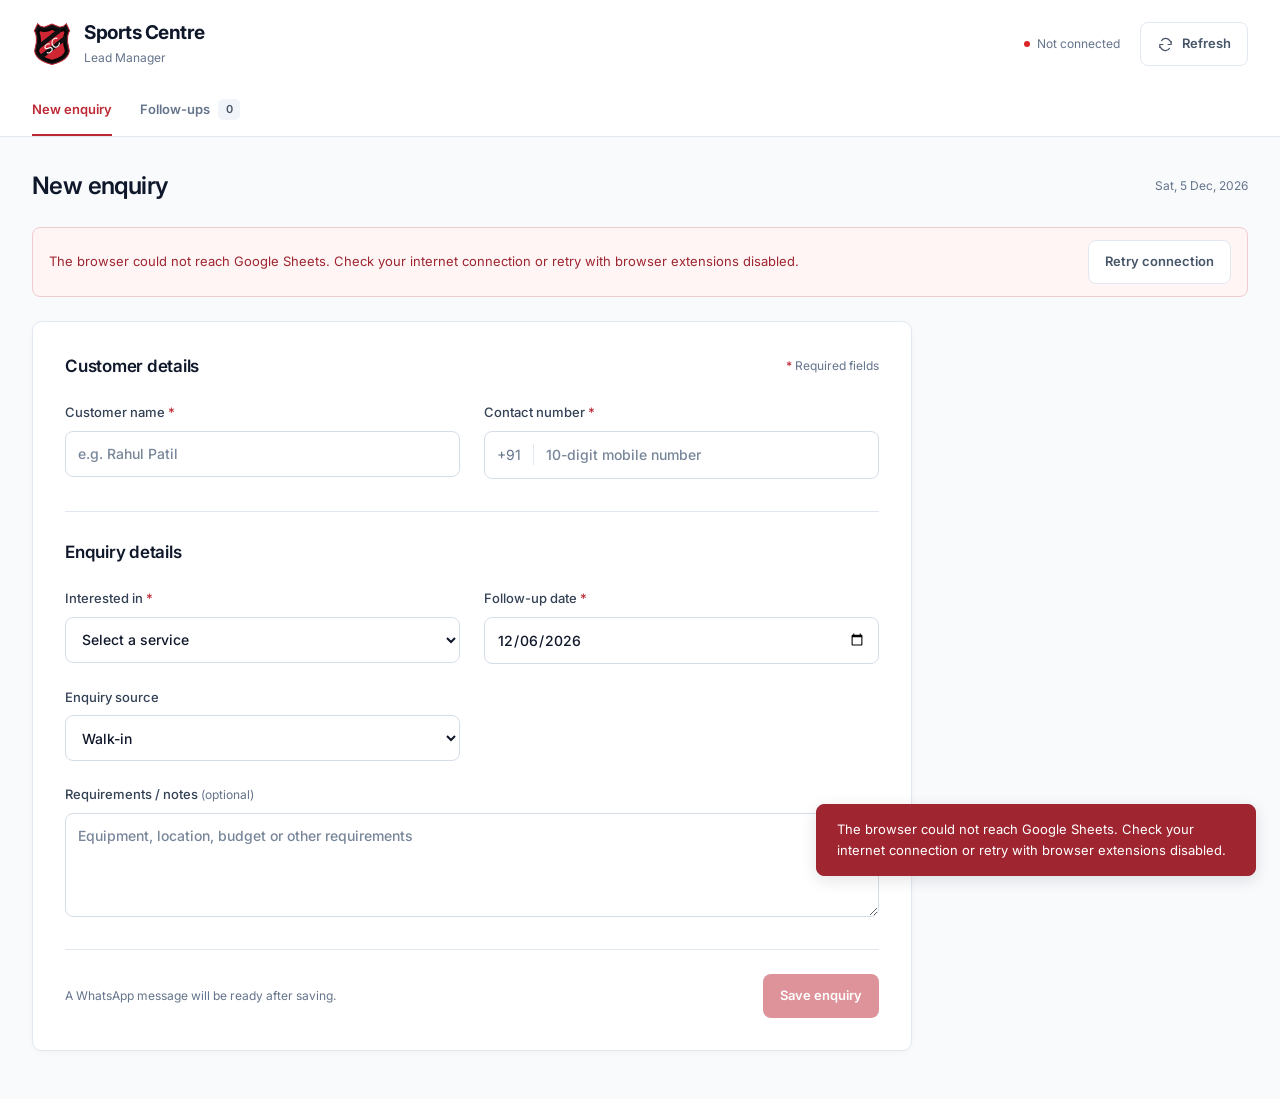
<file: index.html>
﻿<!DOCTYPE html>
<html lang="en">
<head>
  <meta charset="UTF-8">
  <meta name="viewport" content="width=device-width, initial-scale=1">
  <meta name="theme-color" content="#bd2935">
  <title>Sports Centre | Lead Manager</title>
  <link rel="preconnect" href="https://fonts.googleapis.com">
  <link rel="preconnect" href="https://fonts.gstatic.com" crossorigin>
  <link href="https://fonts.googleapis.com/css2?family=Inter:wght@400;500;600;700&display=swap" rel="stylesheet">
  <link rel="stylesheet" href="style.css?v=3f8f81939bd2">
</head>
<body>
  <a class="skip-link" href="#mainContent">Skip to content</a>
  <header class="app-header">
    <div class="header-inner">
      <div class="brand-lockup">
        <img class="brand-logo" src="assets/sports-centre-logo.svg" alt="Sports Centre logo" width="40" height="44">
        <div><strong class="brand">Sports Centre</strong><span class="app-name">Lead Manager</span></div>
      </div>
      <div class="header-actions">
        <span id="connection" class="connection" role="status" aria-live="polite">Not connected</span>
        <button id="refreshBtn" class="secondary" type="button"><svg class="icon" viewBox="0 0 24 24" fill="none" stroke="currentColor" stroke-width="1.7" aria-hidden="true"><path d="M20 7v5h-5M4 17v-5h5"/><path d="M6.1 7a7 7 0 0 1 11.5-1L20 9M4 15l2.4 3A7 7 0 0 0 18 17"/></svg>Refresh</button>
      </div>
    </div>
    <nav class="tabs" aria-label="Main navigation">
      <button class="nav-item active" data-tab="enquiries" type="button">New enquiry</button>
      <button class="nav-item" data-tab="followups" type="button">Follow-ups <span id="navCount" class="nav-count" aria-label="Due and overdue leads">0</span></button>
    </nav>
  </header>
  <main id="mainContent" tabindex="-1">
    <div class="page-heading"><h1 id="pageTitle">New enquiry</h1><span id="todayLabel"></span></div>
    <div id="modeBanner" class="mode-banner" role="status">
      <span id="connectionHelp">Connecting to Google Sheets...</span>
      <button id="retryConnection" class="secondary" type="button" hidden>Retry connection</button>
    </div>
    <section id="enquiriesPanel" aria-label="New enquiry">
      <article class="panel form-panel">
        <form id="enquiryForm">
          <section aria-labelledby="customerHeading">
            <div class="form-section-heading"><h2 id="customerHeading">Customer details</h2><span class="form-help"><b>*</b> Required fields</span></div>
            <div class="form-grid">
              <label for="name">Customer name <b>*</b><input id="name" name="name" autocomplete="name" placeholder="e.g. Rahul Patil" maxlength="100" required></label>
              <label for="contact">Contact number <b>*</b><span class="phone-field"><span>+91</span><input id="contact" name="contact" type="tel" inputmode="tel" autocomplete="tel-national" placeholder="10-digit mobile number" maxlength="16" required></span></label>
            </div>
          </section>
          <section class="enquiry-section" aria-labelledby="enquiryHeading">
            <div class="form-section-heading"><h2 id="enquiryHeading">Enquiry details</h2></div>
            <div class="form-grid">
              <label for="interestedIn">Interested in <b>*</b><select id="interestedIn" name="interestedIn" required><option value="">Select a service</option></select></label>
              <label for="followUpDate">Follow-up date <b>*</b><input id="followUpDate" name="followUpDate" type="date" required></label>
              <label for="source">Enquiry source<select id="source" name="source"><option>Walk-in</option><option>Phone call</option><option>WhatsApp</option><option>Instagram</option><option>Google</option><option>Referral</option><option>Other</option></select></label>
              <label class="full-width" for="notes">Requirements / notes <span class="optional">(optional)</span><textarea id="notes" name="notes" rows="3" maxlength="2000" placeholder="Equipment, location, budget or other requirements"></textarea></label>
            </div>
          </section>
          <div class="form-footer"><p>A WhatsApp message will be ready after saving.</p><button class="primary" id="saveEnquiry" type="submit">Save enquiry</button></div>
        </form>
      </article>
    </section>
    <section id="followupsPanel" hidden aria-label="Follow-ups">
      <div class="stats" aria-label="Lead summary">
        <div><span>Yesterday</span><strong id="yesterdayStat">0</strong></div>
        <div><span>Today</span><strong id="todayStat">0</strong></div>
        <div><span>Tomorrow</span><strong id="tomorrowStat">0</strong></div>
        <div><span>Overdue</span><strong id="overdueStat">0</strong></div>
        <div><span>Converted</span><strong id="wonStat">0</strong></div>
        <div><span>Total enquiries</span><strong id="totalStat">0</strong></div>
      </div>
      <article class="panel followup-panel">
        <div class="workspace-controls">
          <div class="filter-bar" id="filters" aria-label="Filter leads">
            <button class="filter active" data-filter="today" type="button">Today</button>
            <button class="filter" data-filter="yesterday" type="button">Yesterday</button>
            <button class="filter" data-filter="overdue" type="button">Overdue</button>
            <button class="filter" data-filter="tomorrow" type="button">Tomorrow</button>
            <button class="filter" data-filter="pending" type="button">All open</button>
            <button class="filter" data-filter="converted" type="button">Converted</button>
            <button class="filter" data-filter="all" type="button">All leads</button>
          </div>
          <div class="search-row">
            <label class="search-label" for="search">Search leads<span class="search-field"><svg class="icon" viewBox="0 0 24 24" fill="none" stroke="currentColor" stroke-width="1.7" aria-hidden="true"><circle cx="10.5" cy="10.5" r="6.5"/><path d="m16 16 4 4"/></svg><input id="search" type="search" placeholder="Name, phone number or service"></span></label>
            <label class="filter-date" for="dateFilter">Follow-up date<input id="dateFilter" type="date"></label>
            <button id="clearFilters" class="secondary" type="button">Clear</button>
          </div>
        </div>
        <div class="list-caption"><h2 id="filterTitle">Today</h2><span id="resultCount" aria-live="polite"></span></div>
        <div id="leadList" class="lead-list"></div>
      </article>
    </section>
  </main>
  <dialog id="updateDialog" aria-labelledby="updateDialogHeading">
    <form id="updateForm">
      <div class="dialog-top"><h2 id="updateDialogHeading">Update follow-up</h2><button type="button" class="icon-btn" data-close="updateDialog" aria-label="Close update follow-up">&times;</button></div>
      <div class="dialog-customer"><p id="updateTitle"></p><p id="updateContact" class="muted"></p></div>
      <div class="form-grid">
        <label for="updateStatus">Status<select id="updateStatus"><option>New</option><option>Contacted</option><option>Quotation sent</option><option>Call later</option><option>Converted</option><option>Not interested</option><option>Wrong number</option></select></label>
        <label for="updateDate">Next follow-up date<input id="updateDate" type="date" required></label>
        <label class="full-width" for="updateReason">Follow-up notes / reason <b>*</b><textarea id="updateReason" rows="3" maxlength="2000" required placeholder="What was discussed? What is the next step?"></textarea></label>
      </div>
      <details class="history-block"><summary>Previous follow-ups</summary><div id="historyList" tabindex="0" role="region" aria-label="Follow-up history"></div></details>
      <div class="dialog-actions"><button type="button" class="secondary" data-close="updateDialog">Cancel</button><button class="primary" id="saveUpdate" type="submit">Save follow-up</button></div>
    </form>
  </dialog>
  <dialog id="whatsappDialog" aria-labelledby="whatsappTitle">
    <h2 id="whatsappTitle">Send WhatsApp message?</h2>
    <div class="dialog-actions"><button type="button" class="secondary" data-close="whatsappDialog">Cancel</button><a id="whatsappLink" class="primary whatsapp" target="_blank" rel="noopener noreferrer">Send WhatsApp message</a></div>
  </dialog>
  <div id="toast" role="status" aria-live="polite" hidden></div>
  <script src="script.js?v=a31d79249b5b"></script>
</body>
</html>
</file>
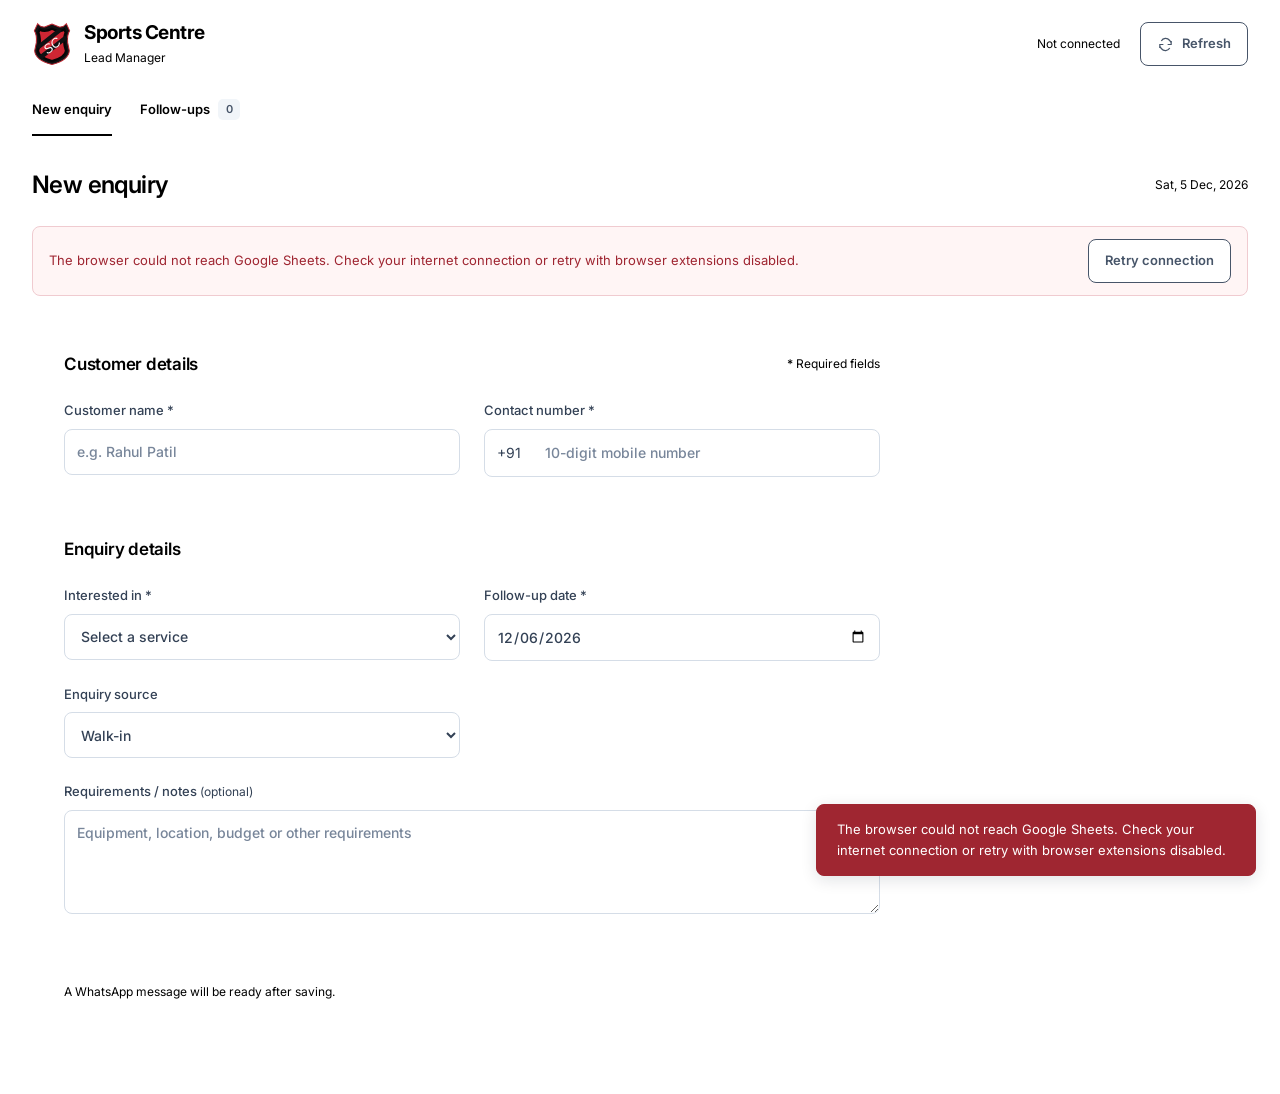
<file: App.html>
﻿<!DOCTYPE html>
<html lang="en">
<head>
  <meta charset="UTF-8">
  <meta name="viewport" content="width=device-width, initial-scale=1">
  <meta name="theme-color" content="#bd2935">
  <title>Sports Centre | Lead Manager</title>
  <link rel="preconnect" href="https://fonts.googleapis.com">
  <link rel="preconnect" href="https://fonts.gstatic.com" crossorigin>
  <link href="https://fonts.googleapis.com/css2?family=Inter:wght@400;500;600;700&display=swap" rel="stylesheet">
  <style>
﻿:root {
  --primary: #bd2935;
  --primary-hover: #a2222d;
  --primary-soft: #fdf0f1;
  --background: #f8fafc;
  --surface: #fff;
  --ink: #0f172a;
  --muted: #64748b;
  --line: #e2e8f0;
  --success: #15803d;
  --warning: #a16207;
  --danger: #dc2626;
  --radius: 10px;
  --shadow: 0 2px 6px rgb(15 23 42 / 3%);
}
* { box-sizing: border-box; }
body { margin: 0; background: var(--background); color: var(--ink); font: 14px/1.5 Inter, -apple-system, BlinkMacSystemFont, "Segoe UI", sans-serif; }
button, input, select, textarea { font: inherit; }
button, a { touch-action: manipulation; }
button { cursor: pointer; }
button:disabled { opacity: .5; cursor: wait; }
a { color: inherit; }
[hidden] { display: none !important; }
:focus-visible { outline: 3px solid #d78089; outline-offset: 3px; }
button, a, input, select, textarea { transition: background-color 160ms, border-color 160ms, color 160ms, box-shadow 160ms; }
.sr-only { position: absolute; width: 1px; height: 1px; overflow: hidden; clip: rect(0,0,0,0); white-space: nowrap; }
.skip-link { position: fixed; left: 16px; top: -80px; z-index: 50; padding: 12px 16px; background: var(--ink); color: white; border-radius: 8px; }
.skip-link:focus { top: 12px; }
.app-header { background: var(--surface); border-bottom: 1px solid var(--line); }
.header-inner, .tabs { max-width: 1328px; margin: auto; padding-right: 32px; padding-left: 32px; }
.header-inner { min-height: 88px; display: flex; align-items: center; justify-content: space-between; gap: 24px; padding-top: 16px; padding-bottom: 16px; }
.brand-lockup, .header-actions { display: flex; align-items: center; gap: 12px; min-width: 0; }
.brand-logo { display: block; width: 40px; height: 44px; object-fit: contain; }
.brand { display: block; font-size: 19px; line-height: 1.3; font-weight: 700; letter-spacing: -.5px; }
.app-name { display: block; margin-top: 3px; font-size: 12px; color: var(--muted); }
.header-actions { gap: 20px; }
.connection { display: flex; align-items: center; gap: 7px; font-size: 12px; color: var(--muted); }
.connection::before { content: ''; width: 6px; height: 6px; border-radius: 50%; background: #94a3b8; flex: 0 0 6px; }
.connection[data-state="connected"]::before { background: var(--success); }
.connection[data-state="error"]::before { background: var(--danger); }
.connection[data-state="loading"]::before { background: #d97706; }
.tabs { display: flex; gap: 28px; }
.nav-item { min-height: 48px; display: flex; align-items: center; gap: 8px; padding: 10px 0 13px; color: var(--muted); background: transparent; border: 0; border-bottom: 2px solid transparent; font-size: 13px; font-weight: 600; }
.nav-item:hover { color: var(--ink); }
.nav-item.active { color: var(--primary); border-bottom-color: var(--primary); }
.nav-count { min-width: 22px; padding: 2px 6px; border-radius: 5px; background: #f1f5f9; color: #475569; font-size: 11px; line-height: 1.5; }
.nav-item.active .nav-count { color: var(--primary); background: var(--primary-soft); }
main { max-width: 1328px; margin: auto; padding: 32px 32px 48px; min-width: 0; }
main:focus { outline: none; }
.page-heading { display: flex; align-items: center; justify-content: space-between; gap: 16px; margin-bottom: 24px; }
h1, h2, h3, p { margin-top: 0; }
h1 { margin-bottom: 0; font-size: 24px; line-height: 1.4; font-weight: 600; letter-spacing: -.6px; }
h2 { margin-bottom: 0; font-size: 17px; line-height: 1.5; font-weight: 600; letter-spacing: -.25px; }
h3 { margin-bottom: 0; font-size: 14px; font-weight: 600; }
#todayLabel { color: var(--muted); font-size: 12px; }
.mode-banner { display: flex; align-items: center; justify-content: space-between; flex-wrap: wrap; gap: 8px 16px; padding: 12px 16px; border: 1px solid #f0dfb8; border-radius: 8px; background: #fffbf0; color: #82591b; font-size: 13px; margin-bottom: 24px; }
.mode-banner[data-state="error"] { border-color: #f0cbd0; background: #fff5f5; color: #9f2531; }
.panel { background: var(--surface); border: 1px solid var(--line); border-radius: var(--radius); box-shadow: var(--shadow); }
.form-panel { max-width: 880px; padding: 32px; }
.form-section-heading { display: flex; align-items: center; justify-content: space-between; flex-wrap: wrap; gap: 8px 16px; margin-bottom: 24px; }
.form-help { color: var(--muted); font-size: 12px; }
.form-grid { display: grid; grid-template-columns: repeat(2,minmax(0,1fr)); gap: 24px; }
.full-width { grid-column: 1 / -1; }
.enquiry-section { border-top: 1px solid var(--line); margin-top: 32px; padding-top: 28px; }
label { display: block; min-width: 0; font-size: 13px; font-weight: 500; color: #334155; }
b { color: var(--primary); font-weight: 500; }
input, select, textarea { display: block; width: 100%; min-width: 0; max-width: 100%; min-height: 46px; margin-top: 8px; padding: 11px 12px; border: 1px solid #d5dde7; border-radius: 8px; background: white; color: var(--ink); font-size: 14px; line-height: 1.5; }
input:hover, select:hover, textarea:hover { border-color: #aebbc9; }
input:focus, select:focus, textarea:focus { border-color: var(--primary); outline: none; box-shadow: 0 0 0 3px rgb(189 41 53 / 9%); }
input:disabled, select:disabled { background: #f1f5f9; color: var(--muted); }
input::placeholder, textarea::placeholder { color: #78869a; }
input[type="date"] { appearance: auto; }
textarea { resize: vertical; min-height: 104px; line-height: 1.6; }
.phone-field { display: flex; align-items: center; width: 100%; margin-top: 8px; border: 1px solid #d5dde7; border-radius: 8px; background: white; }
.phone-field > span { padding: 0 12px; border-right: 1px solid var(--line); color: var(--muted); font-size: 14px; font-weight: 400; }
.phone-field input { margin: 0; border: 0; min-width: 0; background: transparent; }
.phone-field:focus-within { border-color: var(--primary); box-shadow: 0 0 0 3px rgb(189 41 53 / 9%); }
.phone-field input:focus { box-shadow: none; }
.optional { color: var(--muted); font-size: 12px; font-weight: 400; }
.field-hint, .field-error { font-size: 12px; margin: 8px 0 0; }
.field-hint { color: var(--muted); }
.field-error { color: var(--danger); }
.form-footer { display: flex; align-items: center; justify-content: space-between; gap: 20px; margin-top: 32px; padding-top: 24px; border-top: 1px solid var(--line); }
.form-footer p { color: var(--muted); font-size: 12px; margin: 0; }
.primary, .secondary, .icon-btn, .filter { display: inline-flex; align-items: center; justify-content: center; gap: 8px; min-height: 44px; padding: 10px 16px; border: 1px solid transparent; border-radius: 8px; font-size: 13px; font-weight: 600; line-height: 1.5; text-decoration: none; }
.primary { color: white; background: var(--primary); }
.primary:hover { background: var(--primary-hover); }
.secondary, .icon-btn { color: #475569; background: white; border-color: var(--line); }
.secondary:hover, .icon-btn:hover { background: #f8fafc; border-color: #cbd5e1; }
button:active:not(:disabled), a.primary:active { filter: brightness(.96); }
.icon { display: block; width: 17px; height: 17px; flex: 0 0 17px; }
.icon-btn { width: 40px; min-height: 40px; padding: 0; font-size: 24px; font-weight: 400; }
.stats { display: grid; grid-template-columns: repeat(6,minmax(0,1fr)); gap: 16px; margin-bottom: 24px; }
.stats > div { min-width: 0; background: white; border: 1px solid var(--line); border-radius: var(--radius); padding: 20px; }
.stats span { display: block; color: var(--muted); font-size: 12px; overflow-wrap: anywhere; }
.stats strong { display: block; margin-top: 8px; font-size: 28px; font-weight: 600; line-height: 1.3; letter-spacing: -.5px; overflow-wrap: anywhere; font-variant-numeric: tabular-nums; }
#overdueStat { color: var(--danger); }
#wonStat { color: var(--success); }
.followup-panel { overflow: hidden; }
.workspace-controls { padding: 20px 24px 24px; border-bottom: 1px solid var(--line); }
.filter-bar { display: flex; gap: 4px; overflow-x: auto; padding: 2px 2px 10px; margin: 0 -2px 14px; scrollbar-width: thin; }
.filter { flex: 0 0 auto; white-space: nowrap; min-height: 40px; padding: 8px 12px; border-color: transparent; background: white; color: var(--muted); font-size: 12px; font-weight: 500; }
.filter:hover { color: var(--ink); background: #f1f5f9; }
.filter.active { color: var(--primary); background: var(--primary-soft); border-color: #f2d3d7; font-weight: 600; }
.search-row { display: flex; gap: 12px; align-items: flex-end; }
.search-label { flex: 1; }
.search-field { display: block; position: relative; margin-top: 8px; }
.search-field .icon { position: absolute; left: 13px; top: 14px; color: #7b889a; pointer-events: none; }
.search-field input { margin: 0; padding-left: 40px; }
.filter-date { flex: 0 0 192px; }
.search-row > .secondary { min-height: 46px; }
.list-caption { display: flex; justify-content: space-between; align-items: center; gap: 16px; padding: 20px 24px; }
.list-caption h2 { font-size: 16px; }
#resultCount { color: #64748b; font-size: 12px; font-variant-numeric: tabular-nums; }
.table-shell { width: 100%; }
.leads-table { table-layout: fixed; width: 100%; border-collapse: collapse; text-align: left; }
.leads-table th { background: #f8fafc; border-top: 1px solid var(--line); border-bottom: 1px solid var(--line); color: #64748b; padding: 12px 16px; font-size: 11px; font-weight: 600; }
.leads-table th:first-child, .leads-table td:first-child { padding-left: 24px; }
.leads-table th:last-child, .leads-table td:last-child { padding-right: 24px; }
.leads-table th:nth-child(1) { width: 20%; }
.leads-table th:nth-child(2) { width: 22%; }
.leads-table th:nth-child(3) { width: 19%; }
.leads-table th:nth-child(4) { width: 14%; }
.leads-table th:nth-child(5) { width: 25%; }
.leads-table td { padding: 20px 16px; border-bottom: 1px solid #edf1f5; vertical-align: top; overflow-wrap: anywhere; }
.leads-table tbody tr:last-child td { border-bottom: 0; }
.leads-table tbody tr:hover { background: #fcfdfe; }
.customer-name { display: block; font-size: 14px; font-weight: 600; margin-bottom: 5px; }
.customer-phone { display: inline-block; color: #64748b; font-size: 13px; text-decoration: none; font-variant-numeric: tabular-nums; }
.customer-phone:hover { color: var(--primary); text-decoration: underline; }
.cell-primary { display: block; font-size: 13px; font-weight: 500; }
.cell-meta { display: block; margin-top: 8px; color: var(--muted); font-size: 12px; line-height: 1.65; white-space: pre-line; }
.cell-meta .meta-label { color: #475569; font-weight: 500; }
.cell-date { font-variant-numeric: tabular-nums; }
.badges { display: flex; flex-wrap: wrap; align-items: flex-start; gap: 6px; }
.badge { max-width: 100%; display: inline-block; padding: 4px 8px; border-radius: 6px; color: #526078; background: #f1f5f9; font-size: 11px; font-weight: 500; line-height: 1.5; }
.badge.new, .badge.call-later { color: #95610a; background: #fff7e6; }
.badge.contacted, .badge.quotation-sent { color: #365c99; background: #edf4ff; }
.badge.overdue, .badge.not-interested, .badge.wrong-number { color: #b32935; background: #fff0f1; }
.badge.converted { color: #237544; background: #edf8f0; }
.lead-actions { display: flex; flex-wrap: wrap; gap: 6px; }
.lead-actions > * { min-height: 40px; padding: 9px 10px; font-size: 12px; font-weight: 500; }
.call-action { background: white; color: #526078; }
.whatsapp-action { color: #217342; background: #f6fcf8; border-color: #dceee2; }
.lead-actions .primary { background: var(--primary-soft); color: var(--primary); border-color: #f2d3d7; }
.lead-actions .primary:hover { background: #f9e2e5; }
.empty-state { padding: 48px 24px; text-align: center; border-top: 1px solid var(--line); color: var(--muted); font-size: 13px; }
.empty-state strong { display: block; margin-bottom: 6px; color: #334155; font-size: 15px; font-weight: 600; }
dialog { width: min(580px,calc(100% - 32px)); max-height: calc(100dvh - 48px); padding: 28px; border: 1px solid var(--line); border-radius: 12px; color: var(--ink); box-shadow: 0 16px 56px rgb(15 23 42 / 16%); overscroll-behavior: contain; }
dialog::backdrop { background: rgb(15 23 42 / 45%); }
.dialog-top { display: flex; align-items: center; justify-content: space-between; gap: 16px; margin-bottom: 20px; }
.dialog-top h2 { font-size: 18px; }
.dialog-customer { padding: 16px; margin-bottom: 24px; border-radius: 8px; background: #f8fafc; }
#updateTitle { margin: 0 0 4px; font-weight: 600; font-size: 14px; overflow-wrap: anywhere; }
.muted { color: var(--muted); font-size: 12px; overflow-wrap: anywhere; }
#updateContact { margin: 0; }
.dialog-actions { display: flex; flex-wrap: wrap; justify-content: flex-end; gap: 12px; margin-top: 24px; padding-top: 24px; border-top: 1px solid var(--line); }
.history-block { margin-top: 24px; padding-top: 20px; border-top: 1px solid var(--line); }
summary { display: list-item; min-height: 24px; font-size: 13px; font-weight: 500; cursor: pointer; color: #475569; }
#historyList { max-height: 224px; overflow-y: auto; padding-right: 8px; overscroll-behavior: contain; }
.history-item { padding: 0 0 0 12px; margin-top: 16px; border-left: 2px solid #dbe2ea; color: var(--muted); font-size: 12px; line-height: 1.7; overflow-wrap: anywhere; }
.history-item strong { display: block; margin-bottom: 4px; color: #334155; font-size: 11px; font-weight: 600; }
#whatsappDialog { width: min(440px,calc(100% - 32px)); padding: 24px; }
#whatsappDialog h2 { font-size: 18px; }
#whatsappDialog .dialog-actions { border-top: 0; padding-top: 0; margin-top: 24px; gap: 8px; }
#whatsappLink { background: #247443; }
#whatsappLink:hover { background: #1c6036; }
#toast { position: fixed; right: 24px; bottom: 24px; z-index: 30; max-width: min(440px,calc(100% - 32px)); padding: 14px 20px; border: 1px solid #324258; border-radius: 8px; color: white; background: #1e293b; box-shadow: 0 4px 16px rgb(15 23 42 / 12%); font-size: 13px; line-height: 1.6; }
#toast.error { background: #9f2631; border-color: #9f2631; }
@media (max-width: 1100px) {
  .stats { grid-template-columns: repeat(3,minmax(0,1fr)); }
  .leads-table td, .leads-table th { padding-right: 12px; padding-left: 12px; }
  .lead-actions { gap: 4px; }
  .lead-actions > * { padding-right: 8px; padding-left: 8px; }
}
@media (max-width: 900px) {
  .header-inner, .tabs { padding-right: 24px; padding-left: 24px; }
  main { padding: 24px 24px 40px; }
  .table-shell { padding: 0 20px 20px; }
  .leads-table, .leads-table tbody { display: block; }
  .leads-table thead { position: absolute; width: 1px; height: 1px; overflow: hidden; clip: rect(0,0,0,0); }
  .leads-table tbody { display: grid; grid-template-columns: repeat(2,minmax(0,1fr)); gap: 16px; align-items: start; }
  .leads-table tr { display: grid; grid-template-columns: minmax(0,1fr) auto; padding: 20px; border: 1px solid var(--line); border-radius: 10px; background: white; }
  .leads-table td, .leads-table td:first-child, .leads-table td:last-child { display: block; min-width: 0; padding: 0; border: 0; }
  .leads-table .lead-customer { grid-column: 1; grid-row: 1; padding-right: 8px; }
  .leads-table .lead-status { grid-column: 2; grid-row: 1; max-width: 110px; }
  .leads-table .lead-service, .leads-table .lead-followup, .leads-table .lead-action-cell { grid-column: 1 / -1; margin-top: 20px; }
  .lead-service::before, .lead-followup::before { content: attr(data-label); display: block; margin-bottom: 4px; color: var(--muted); font-size: 11px; font-weight: 500; }
  .lead-status .badges { justify-content: flex-end; }
  .customer-name { font-size: 15px; }
  .cell-meta { margin-top: 6px; }
  .lead-actions { display: grid; grid-template-columns: repeat(3,minmax(0,1fr)); gap: 8px; padding-top: 16px; border-top: 1px solid var(--line); }
  .lead-actions > * { min-height: 44px; padding: 10px 4px; }
}
@media (max-width: 700px) {
  .header-inner, .tabs { padding-right: 16px; padding-left: 16px; }
  .header-inner { flex-wrap: wrap; min-height: 0; gap: 16px; padding-top: 16px; padding-bottom: 12px; }
  .brand { font-size: 18px; }
  .brand-logo { width: 36px; height: 40px; }
  .header-actions { width: 100%; justify-content: space-between; gap: 12px; }
  .header-actions .secondary { min-height: 40px; padding: 8px 12px; }
  .connection { font-size: 11px; }
  .tabs { gap: 24px; }
  .nav-item { min-height: 48px; }
  main { padding: 24px 16px 32px; }
  .page-heading { align-items: baseline; gap: 8px; margin-bottom: 20px; }
  h1 { font-size: 22px; }
  #todayLabel { font-size: 10px; text-align: right; }
  .form-panel { padding: 24px 20px; }
  .form-section-heading { margin-bottom: 20px; }
  .form-section-heading h2 { font-size: 16px; }
  .form-help { font-size: 11px; }
  .form-grid { grid-template-columns: minmax(0,1fr); gap: 20px; }
  .enquiry-section { margin-top: 24px; padding-top: 24px; }
  input, select, textarea { font-size: 16px; }
  .form-footer { flex-direction: column-reverse; align-items: stretch; gap: 12px; margin-top: 24px; padding-top: 24px; }
  .form-footer p { font-size: 11px; text-align: center; }
  .stats { grid-template-columns: repeat(2,minmax(0,1fr)); gap: 12px; margin-bottom: 20px; }
  .stats > div { padding: 16px; }
  .stats strong { font-size: 26px; }
  .workspace-controls { padding: 16px; }
  .filter-bar { margin-right: -4px; margin-left: -4px; padding-right: 4px; padding-left: 4px; }
  .filter { min-height: 44px; padding-right: 12px; padding-left: 12px; }
  .search-row { flex-wrap: wrap; }
  .search-label { flex-basis: 100%; }
  .filter-date { flex: 1 1 0; min-width: 0; }
  .search-field .icon { top: 15px; }
  .list-caption { padding: 20px 16px 16px; }
  .table-shell { padding: 0 12px 12px; }
  .leads-table tbody { grid-template-columns: minmax(0,1fr); gap: 12px; }
  .leads-table tr { padding: 16px; }
  .empty-state { padding: 32px 20px; }
  dialog { padding: 20px; max-height: calc(100dvh - 32px); }
  .dialog-actions { gap: 8px; }
  .dialog-actions > * { flex: 1; padding-right: 12px; padding-left: 12px; }
  #whatsappDialog .dialog-actions { flex-direction: column-reverse; }
  .dialog-top { gap: 8px; }
  .dialog-top h2 { font-size: 17px; }
  #toast { right: 16px; bottom: 16px; }
}
@media (prefers-reduced-motion: reduce) {
  *, *::before, *::after { animation: none !important; transition: none !important; scroll-behavior: auto !important; }
}

</style>
</head>
<body>
  <a class="skip-link" href="#mainContent">Skip to content</a>
  <header class="app-header">
    <div class="header-inner">
      <div class="brand-lockup">
        <img class="brand-logo" src="[data-uri]" alt="Sports Centre logo" width="40" height="44">
        <div><strong class="brand">Sports Centre</strong><span class="app-name">Lead Manager</span></div>
      </div>
      <div class="header-actions">
        <span id="connection" class="connection" role="status" aria-live="polite">Not connected</span>
        <button id="refreshBtn" class="secondary" type="button"><svg class="icon" viewBox="0 0 24 24" fill="none" stroke="currentColor" stroke-width="1.7" aria-hidden="true"><path d="M20 7v5h-5M4 17v-5h5"/><path d="M6.1 7a7 7 0 0 1 11.5-1L20 9M4 15l2.4 3A7 7 0 0 0 18 17"/></svg>Refresh</button>
      </div>
    </div>
    <nav class="tabs" aria-label="Main navigation">
      <button class="nav-item active" data-tab="enquiries" type="button">New enquiry</button>
      <button class="nav-item" data-tab="followups" type="button">Follow-ups <span id="navCount" class="nav-count" aria-label="Due and overdue leads">0</span></button>
    </nav>
  </header>
  <main id="mainContent" tabindex="-1">
    <div class="page-heading"><h1 id="pageTitle">New enquiry</h1><span id="todayLabel"></span></div>
    <div id="modeBanner" class="mode-banner" role="status">
      <span id="connectionHelp">Connecting to Google Sheets...</span>
      <button id="retryConnection" class="secondary" type="button" hidden>Retry connection</button>
    </div>
    <section id="enquiriesPanel" aria-label="New enquiry">
      <article class="panel form-panel">
        <form id="enquiryForm">
          <section aria-labelledby="customerHeading">
            <div class="form-section-heading"><h2 id="customerHeading">Customer details</h2><span class="form-help"><b>*</b> Required fields</span></div>
            <div class="form-grid">
              <label for="name">Customer name <b>*</b><input id="name" name="name" autocomplete="name" placeholder="e.g. Rahul Patil" maxlength="100" required></label>
              <label for="contact">Contact number <b>*</b><span class="phone-field"><span>+91</span><input id="contact" name="contact" type="tel" inputmode="tel" autocomplete="tel-national" placeholder="10-digit mobile number" maxlength="16" required></span></label>
            </div>
          </section>
          <section class="enquiry-section" aria-labelledby="enquiryHeading">
            <div class="form-section-heading"><h2 id="enquiryHeading">Enquiry details</h2></div>
            <div class="form-grid">
              <label for="interestedIn">Interested in <b>*</b><select id="interestedIn" name="interestedIn" required><option value="">Select a service</option></select></label>
              <label for="followUpDate">Follow-up date <b>*</b><input id="followUpDate" name="followUpDate" type="date" required></label>
              <label for="source">Enquiry source<select id="source" name="source"><option>Walk-in</option><option>Phone call</option><option>WhatsApp</option><option>Instagram</option><option>Google</option><option>Referral</option><option>Other</option></select></label>
              <label class="full-width" for="notes">Requirements / notes <span class="optional">(optional)</span><textarea id="notes" name="notes" rows="3" maxlength="2000" placeholder="Equipment, location, budget or other requirements"></textarea></label>
            </div>
          </section>
          <div class="form-footer"><p>A WhatsApp message will be ready after saving.</p><button class="primary" id="saveEnquiry" type="submit">Save enquiry</button></div>
        </form>
      </article>
    </section>
    <section id="followupsPanel" hidden aria-label="Follow-ups">
      <div class="stats" aria-label="Lead summary">
        <div><span>Yesterday</span><strong id="yesterdayStat">0</strong></div>
        <div><span>Today</span><strong id="todayStat">0</strong></div>
        <div><span>Tomorrow</span><strong id="tomorrowStat">0</strong></div>
        <div><span>Overdue</span><strong id="overdueStat">0</strong></div>
        <div><span>Converted</span><strong id="wonStat">0</strong></div>
        <div><span>Total enquiries</span><strong id="totalStat">0</strong></div>
      </div>
      <article class="panel followup-panel">
        <div class="workspace-controls">
          <div class="filter-bar" id="filters" aria-label="Filter leads">
            <button class="filter active" data-filter="today" type="button">Today</button>
            <button class="filter" data-filter="yesterday" type="button">Yesterday</button>
            <button class="filter" data-filter="overdue" type="button">Overdue</button>
            <button class="filter" data-filter="tomorrow" type="button">Tomorrow</button>
            <button class="filter" data-filter="pending" type="button">All open</button>
            <button class="filter" data-filter="converted" type="button">Converted</button>
            <button class="filter" data-filter="all" type="button">All leads</button>
          </div>
          <div class="search-row">
            <label class="search-label" for="search">Search leads<span class="search-field"><svg class="icon" viewBox="0 0 24 24" fill="none" stroke="currentColor" stroke-width="1.7" aria-hidden="true"><circle cx="10.5" cy="10.5" r="6.5"/><path d="m16 16 4 4"/></svg><input id="search" type="search" placeholder="Name, phone number or service"></span></label>
            <label class="filter-date" for="dateFilter">Follow-up date<input id="dateFilter" type="date"></label>
            <button id="clearFilters" class="secondary" type="button">Clear</button>
          </div>
        </div>
        <div class="list-caption"><h2 id="filterTitle">Today</h2><span id="resultCount" aria-live="polite"></span></div>
        <div id="leadList" class="lead-list"></div>
      </article>
    </section>
  </main>
  <dialog id="updateDialog" aria-labelledby="updateDialogHeading">
    <form id="updateForm">
      <div class="dialog-top"><h2 id="updateDialogHeading">Update follow-up</h2><button type="button" class="icon-btn" data-close="updateDialog" aria-label="Close update follow-up">&times;</button></div>
      <div class="dialog-customer"><p id="updateTitle"></p><p id="updateContact" class="muted"></p></div>
      <div class="form-grid">
        <label for="updateStatus">Status<select id="updateStatus"><option>New</option><option>Contacted</option><option>Quotation sent</option><option>Call later</option><option>Converted</option><option>Not interested</option><option>Wrong number</option></select></label>
        <label for="updateDate">Next follow-up date<input id="updateDate" type="date" required></label>
        <label class="full-width" for="updateReason">Follow-up notes / reason <b>*</b><textarea id="updateReason" rows="3" maxlength="2000" required placeholder="What was discussed? What is the next step?"></textarea></label>
      </div>
      <details class="history-block"><summary>Previous follow-ups</summary><div id="historyList" tabindex="0" role="region" aria-label="Follow-up history"></div></details>
      <div class="dialog-actions"><button type="button" class="secondary" data-close="updateDialog">Cancel</button><button class="primary" id="saveUpdate" type="submit">Save follow-up</button></div>
    </form>
  </dialog>
  <dialog id="whatsappDialog" aria-labelledby="whatsappTitle">
    <h2 id="whatsappTitle">Send WhatsApp message?</h2>
    <div class="dialog-actions"><button type="button" class="secondary" data-close="whatsappDialog">Cancel</button><a id="whatsappLink" class="primary whatsapp" target="_blank" rel="noopener noreferrer">Send WhatsApp message</a></div>
  </dialog>
  <div id="toast" role="status" aria-live="polite" hidden></div>
  <script>
'use strict';
const SERVICES = ['Gym Setup', 'Machine Equipments', 'Turf Installation', 'Sports Equipments', 'Home Gym Setup', 'Treadmills', 'Cardio Equipments', 'Mat Installation'];
const STATUSES = ['New', 'Contacted', 'Quotation sent', 'Call later', 'Converted', 'Not interested', 'Wrong number'];
const CLOSED = ['Converted', 'Not interested', 'Wrong number'];
const WEBSITE = 'https://zenithfitness360.lexionitsolutions.workers.dev/';
const INSTAGRAM = 'https://www.instagram.com/sports_centre_kop?srtk=MWhjYW5mN2lpYmhsZA==';
const API_URL = 'https://script.google.com/macros/s/AKfycbxKL-uC53lSZCHTMwSUYcgNJIlT7CsxgTaMRSy9wIBmgUsoEWxjBMEb5lN9sySXlbVr/exec';
// Remove access codes remembered by older versions of this app.
try{localStorage.removeItem('sports-centre-access');}catch{}
try{sessionStorage.removeItem('sports-centre-access');}catch{}
const live = typeof google !== 'undefined' && !!google.script?.run;
const state = { leads: [], filter: 'today', tab: 'enquiries', editing: null, busy: false, loading: false, ready: false, lastSaved: null, requestId: null, updateRequestId: null };
const $ = id => document.getElementById(id);
function todayKey() { return new Intl.DateTimeFormat('en-CA', {timeZone:'Asia/Kolkata',year:'numeric',month:'2-digit',day:'2-digit'}).format(new Date()); }
function addDays(key, amount) { const d = new Date(key+'T12:00:00Z'); d.setUTCDate(d.getUTCDate()+amount); return d.toISOString().slice(0,10); }
function displayDate(key) { return key ? new Date(key+'T12:00:00Z').toLocaleDateString('en-IN',{day:'numeric',month:'short',year:'numeric',timeZone:'Asia/Kolkata'}) : 'No next follow-up'; }
function escapeHtml(value) { return String(value ?? '').replace(/[&<>"']/g, c => ({'&':'&amp;','<':'&lt;','>':'&gt;','"':'&quot;',"'":'&#39;'}[c])); }
function phoneNumber(value) { let n=String(value).replace(/[\s()-]/g,''); if(n.startsWith('+91'))n=n.slice(3); else if(/^91\d{10}$/.test(n))n=n.slice(2); return /^[6-9]\d{9}$/.test(n)?n:''; }
function uuid() { return globalThis.crypto?.randomUUID?.() || 'sc-'+Date.now()+'-'+Math.random().toString(36).slice(2); }
function openLead(lead) { return !CLOSED.includes(lead.status); }
function initials(name) { return name.split(/\s+/).slice(0,2).map(s=>s[0]).join('').toUpperCase(); }
function introduction(lead) { return `Hello ${lead.name},\n\nThank you for enquiring with *Sports Centre*!\n\nWe help you build spaces for sport and fitness, with:\n• Complete gym setups & home gyms\n• Gym machines, treadmills & cardio equipment\n• Sports equipment\n• Turf installation\n• Sports mat installation\n\nWe’ve noted your interest in *${lead.interestedIn.join(', ')}*. Our team looks forward to helping you find the right solution.\n\nExplore our Work:\n${WEBSITE}\n\nFollow Sports Centre on Instagram:\n${INSTAGRAM}\n\nTell us more about your requirements, and let’s plan your next project.\n\nBest regards,\nTeam Sports Centre`; }
function whatsappUrl(lead, message=introduction(lead)) { return 'https://wa.me/91'+phoneNumber(lead.contact)+'?text='+encodeURIComponent(message); }
function toast(message, error=false) { $('toast').textContent=message; $('toast').className=error?'error':''; $('toast').hidden=false; clearTimeout(toast.timer); toast.timer=setTimeout(()=>$('toast').hidden=true,error?9000:5000); }
function apiError(result) {
  const error=new Error(result.message||'Could not complete the request.');error.code=result.code;return error;
}
async function api(action,payload={}) {
  const request={action,...payload};
  if(live) return new Promise((resolve,reject)=>{
    const timer=setTimeout(()=>reject(Error('Google Sheets did not respond within 20 seconds. Please retry.')),20000);
    google.script.run.withSuccessHandler(result=>{clearTimeout(timer);if(result.success)resolve(result);else reject(apiError(result));}).withFailureHandler(e=>{clearTimeout(timer);reject(Error(e.message||'Connection failed.'));}).handleRequest(request);
  });
  // URL-encoded POST avoids a JSON preflight; Google redirects its JSON response.
  const body=new URLSearchParams({payload:JSON.stringify(request)});
  const controller=new AbortController();const timeout=setTimeout(()=>controller.abort(),20000);
  try {
    const response=await fetch(API_URL,{method:'POST',body,redirect:'follow',credentials:'omit',signal:controller.signal});
    if(!response.ok)throw Error('Google Sheets connection failed (HTTP '+response.status+'). Check your Apps Script deployment.');
    let result;try{result=JSON.parse(await response.text());}catch{throw Error('The script returned a page instead of JSON. Replace Code.gs, run setup, and redeploy as Execute as Me / Anyone.');}
    if(!result.success)throw apiError(result);
    return result;
  } catch(error) {
    if(error.name==='AbortError')throw Error('Google Sheets did not respond in time. Your form is kept; retry with the same details.');
    if(error instanceof TypeError)throw Error('The browser could not reach Google Sheets. Check your internet connection or retry with browser extensions disabled.');
    throw error;
  } finally {clearTimeout(timeout);}
}
async function loadLeads() {
  if(state.busy||state.loading)return false;
  state.loading=true;syncButtons();$('connection').textContent='Connecting...';$('connection').setAttribute('data-state','loading');$('modeBanner').setAttribute('data-state','loading');$('modeBanner').hidden=false;$('connectionHelp').textContent='Connecting to Google Sheets...';$('retryConnection').hidden=true;
  try {
    const result=await api('getLeads');
    if(!Array.isArray(result.leads))throw Error('Invalid response from the script. Check the deployed Code.gs version.');
    state.leads=result.leads;state.ready=true;render();$('connection').textContent='Google Sheets connected';$('connection').setAttribute('data-state','connected');$('modeBanner').hidden=true;return true;
  } catch(error) {
    state.ready=false;$('connection').textContent='Not connected';$('connection').setAttribute('data-state','error');$('modeBanner').setAttribute('data-state','error');$('modeBanner').hidden=false;
    const message=error.code==='AUTH_REQUIRED'?'The deployed script still requires a code. Replace Code.gs with the latest version and deploy a new version.':error.message;
    $('connectionHelp').textContent=message;$('retryConnection').hidden=false;toast(message,true);
    return false;
  } finally {state.loading=false;syncButtons();}
}
function syncButtons(){ $('saveEnquiry').disabled=state.busy||state.loading||!state.ready;$('saveUpdate').disabled=state.busy||state.loading||!state.ready;$('refreshBtn').disabled=state.busy||state.loading;$('retryConnection').disabled=state.busy||state.loading; }
function switchTab(tab) {state.tab=tab==='followups'?'followups':'enquiries';const follow=state.tab==='followups';$('enquiriesPanel').hidden=follow;$('followupsPanel').hidden=!follow;document.querySelectorAll('[data-tab]').forEach(b=>{b.classList.toggle('active',b.dataset.tab===state.tab);b.setAttribute('aria-current',b.dataset.tab===state.tab?'page':'false');});$('pageTitle').textContent=follow?'Follow-ups':'New enquiry';if(location.hash!=='#'+state.tab)history.replaceState(null,'','#'+state.tab);render();}
function filteredLeads() {const t=todayKey(),query=$('search').value.toLowerCase().trim(),date=$('dateFilter').value;return state.leads.filter(l=>{
    const matchesDate=date?openLead(l)&&l.followUpDate===date:({today:openLead(l)&&l.followUpDate===t,yesterday:openLead(l)&&l.followUpDate===addDays(t,-1),overdue:openLead(l)&&!!l.followUpDate&&l.followUpDate<t,tomorrow:openLead(l)&&l.followUpDate===addDays(t,1),pending:openLead(l),converted:l.status==='Converted',all:true})[state.filter];
    return matchesDate&&(!query||[l.name,l.contact,...l.interestedIn].join(' ').toLowerCase().includes(query));
  }).sort((a,b)=>(a.followUpDate||'9999').localeCompare(b.followUpDate||'9999')||b.createdAt.localeCompare(a.createdAt));}
function render() {
  const t=todayKey(),pending=state.leads.filter(openLead),today=pending.filter(l=>l.followUpDate===t).length,overdue=pending.filter(l=>l.followUpDate&&l.followUpDate<t).length;
  $('totalStat').textContent=state.leads.length;$('todayStat').textContent=today;$('overdueStat').textContent=overdue;$('wonStat').textContent=state.leads.filter(l=>l.status==='Converted').length;$('navCount').textContent=today+overdue;$('yesterdayStat').textContent=pending.filter(l=>l.followUpDate===addDays(t,-1)).length;$('tomorrowStat').textContent=pending.filter(l=>l.followUpDate===addDays(t,1)).length;
  const leads=filteredLeads();$('resultCount').textContent=leads.length+' '+(leads.length===1?'lead':'leads');
  const labels={today:'Today',yesterday:'Yesterday',tomorrow:'Tomorrow',overdue:'Overdue',pending:'All open',converted:'Converted',all:'All leads'};
  $('filterTitle').textContent=$('dateFilter').value?displayDate($('dateFilter').value):labels[state.filter];
  $('leadList').innerHTML=leads.length?renderLeadTable(leads,t):'<div class="empty-state"><strong>No leads found.</strong>Try another filter or add a new enquiry.</div>';
  document.querySelectorAll('[data-filter]').forEach(b=>{b.classList.toggle('active',!$('dateFilter').value&&b.dataset.filter===state.filter);b.setAttribute('aria-pressed',String(!$('dateFilter').value&&b.dataset.filter===state.filter));});
}
// One semantic table becomes cards at smaller widths; action delegation stays unchanged.
function renderLeadTable(leads,today) {
  const rows=leads.map(lead=>{
    const overdue=openLead(lead)&&lead.followUpDate&&lead.followUpDate<today;
    const statusClass=lead.status.toLowerCase().replace(/[^a-z0-9]+/g,'-');
    const latest=lead.history[0]?.reason||'No follow-up recorded';
    return `<tr class="lead-row">
      <td class="lead-customer"><strong class="customer-name">${escapeHtml(lead.name)}</strong><a class="customer-phone" href="tel:+91${phoneNumber(lead.contact)}">${escapeHtml(lead.contact)}</a><span class="cell-meta"><span class="meta-label">Source:</span> ${escapeHtml(lead.source)}</span></td>
      <td class="lead-service" data-label="Interested in"><span class="cell-primary">${escapeHtml(lead.interestedIn.join(', '))}</span><span class="cell-meta"><span class="meta-label">Requirements:</span> ${escapeHtml(lead.notes||'No notes added')}</span></td>
      <td class="lead-followup" data-label="Follow-up"><span class="cell-primary cell-date">${escapeHtml(displayDate(lead.followUpDate))}</span><span class="cell-meta"><span class="meta-label">Latest:</span> ${escapeHtml(latest)}</span></td>
      <td class="lead-status"><div class="badges"><span class="badge ${statusClass}">${escapeHtml(lead.status)}</span>${overdue?'<span class="badge overdue">Overdue</span>':''}</div></td>
      <td class="lead-action-cell"><div class="lead-actions"><a class="secondary call-action" href="tel:+91${phoneNumber(lead.contact)}" aria-label="Call ${escapeHtml(lead.name)}">Call</a><button class="secondary whatsapp-action" type="button" data-whatsapp="${escapeHtml(lead.id)}" aria-label="WhatsApp ${escapeHtml(lead.name)}">WhatsApp</button><button class="primary" type="button" data-update="${escapeHtml(lead.id)}" aria-label="Update follow-up for ${escapeHtml(lead.name)}">Update</button></div></td>
    </tr>`;
  }).join('');
  return `<div class="table-shell"><table class="leads-table"><caption class="sr-only">Leads with contact details, requirements, follow-up dates, status and actions</caption><thead><tr><th scope="col">Customer</th><th scope="col">Interest / requirements</th><th scope="col">Follow-up</th><th scope="col">Status</th><th scope="col">Actions</th></tr></thead><tbody>${rows}</tbody></table></div>`;
}
function upsert(lead){const i=state.leads.findIndex(l=>l.id===lead.id);if(i<0)state.leads.unshift(lead);else state.leads[i]=lead;render();}
function showWhatsApp(lead){state.lastSaved=lead;$('whatsappLink').href=whatsappUrl(lead);$('whatsappDialog').showModal();}
async function saveEnquiry(event){event.preventDefault();if(state.busy)return;const interests=[$('interestedIn').value];if(!interests[0]){$('interestedIn').reportValidity();return;}const contact=phoneNumber($('contact').value);if(!contact){$('contact').setCustomValidity('Enter a valid Indian 10-digit mobile number, starting with 6, 7, 8 or 9.');$('contact').reportValidity();return;}if(!$('name').value.trim()){$('name').setCustomValidity('Enter the customer’s name.');$('name').reportValidity();return;}
  if($('followUpDate').value<todayKey()){toast('Choose today or a future follow-up date.',true);return;}
  const payload={name:$('name').value.trim(),contact,interestedIn:interests,followUpDate:$('followUpDate').value,source:$('source').value,notes:$('notes').value.trim(),requestId:state.requestId||uuid()};state.requestId=payload.requestId;state.busy=true;syncButtons();$('saveEnquiry').textContent='Saving enquiry…';
  try{const {lead}=await api('createLead',payload);upsert(lead);state.requestId=null;$('enquiryForm').reset();$('followUpDate').value=addDays(todayKey(),1);showWhatsApp(lead);toast('Enquiry saved to Google Sheets.');}catch(e){toast(e.message+' Your form has been kept. Retry saving.',true);}finally{state.busy=false;syncButtons();$('saveEnquiry').textContent='Save enquiry';}}
function openUpdate(lead){state.editing=lead;state.updateRequestId=uuid();$('updateTitle').textContent=lead.name;$('updateContact').textContent='+91 '+lead.contact+' · '+lead.interestedIn.join(', ');$('updateStatus').value=lead.status;$('updateDate').value=openLead(lead)?(lead.followUpDate<todayKey()?todayKey():lead.followUpDate):'';$('updateReason').value='';updateDateRequirement();$('updateDialog').querySelector('details').open=false;$('historyList').innerHTML=lead.history.length?lead.history.map(h=>`<div class="history-item"><strong>${escapeHtml(new Date(h.at).toLocaleString('en-IN',{timeZone:'Asia/Kolkata'}))} IST · ${escapeHtml(h.status)}</strong>${escapeHtml(h.reason)}<br>Next: ${escapeHtml(displayDate(h.nextDate))}</div>`).join(''):'<p class="muted">No follow-ups recorded yet.</p>';$('updateDialog').showModal();}
function updateDateRequirement(){const closed=CLOSED.includes($('updateStatus').value);$('updateDate').required=!closed;$('updateDate').disabled=closed;$('updateDate').min=todayKey();}
async function saveUpdate(event){event.preventDefault();if(state.busy)return;const reason=$('updateReason').value.trim();if(!reason){$('updateReason').setCustomValidity('Add the conversation or reason.');$('updateReason').reportValidity();return;}const status=$('updateStatus').value,followUpDate=CLOSED.includes(status)?'':$('updateDate').value;if(!CLOSED.includes(status)&&(!followUpDate||followUpDate<todayKey())){toast('Choose today or a future follow-up date.',true);return;}
  state.busy=true;syncButtons();$('saveUpdate').textContent='Saving…';try{const {lead}=await api('updateLead',{id:state.editing.id,version:state.editing.version,status,followUpDate,reason,requestId:state.updateRequestId});upsert(lead);$('updateDialog').close();toast('Follow-up updated. Conversation added to history.');}catch(e){toast(e.message,true);}finally{state.busy=false;syncButtons();$('saveUpdate').textContent='Save follow-up';}}
function init(){
  $('interestedIn').innerHTML='<option value="">Select a service</option>'+SERVICES.map(s=>`<option value="${s}">${s}</option>`).join('');
  $('todayLabel').textContent=new Date().toLocaleDateString('en-IN',{weekday:'short',day:'numeric',month:'short',year:'numeric',timeZone:'Asia/Kolkata'});$('followUpDate').min=todayKey();$('followUpDate').value=addDays(todayKey(),1);$('modeBanner').hidden=false;
  $('enquiryForm').addEventListener('submit',saveEnquiry);$('updateForm').addEventListener('submit',saveUpdate);$('refreshBtn').addEventListener('click',loadLeads);$('retryConnection').addEventListener('click',loadLeads);
  document.querySelectorAll('[data-tab]').forEach(b=>b.addEventListener('click',()=>switchTab(b.dataset.tab)));
  $('filters').addEventListener('click',e=>{const b=e.target.closest('[data-filter]');if(b){state.filter=b.dataset.filter;$('dateFilter').value='';render();}});$('search').addEventListener('input',render);$('dateFilter').addEventListener('change',render);$('clearFilters').addEventListener('click',()=>{$('search').value='';$('dateFilter').value='';state.filter='today';render();});
  $('leadList').addEventListener('click',e=>{const b=e.target.closest('[data-update],[data-whatsapp]');if(!b||state.busy)return;const lead=state.leads.find(l=>l.id===(b.dataset.update||b.dataset.whatsapp));if(lead)b.dataset.update?openUpdate(lead):showWhatsApp(lead);});
  document.querySelectorAll('[data-close]').forEach(b=>b.addEventListener('click',()=>{if(!state.busy)$(b.dataset.close).close();}));document.querySelectorAll('dialog').forEach(d=>d.addEventListener('cancel',e=>{if(state.busy)e.preventDefault();}));
  $('updateStatus').addEventListener('change',updateDateRequirement);$('contact').addEventListener('input',()=>$('contact').setCustomValidity(''));$('name').addEventListener('input',()=>$('name').setCustomValidity(''));$('updateReason').addEventListener('input',()=>$('updateReason').setCustomValidity(''));
  $('enquiryForm').addEventListener('input',()=>{state.requestId=null;});$('updateForm').addEventListener('input',()=>{state.updateRequestId=uuid();});
  $('whatsappLink').addEventListener('click',()=>$('whatsappDialog').close());
  window.addEventListener('hashchange',()=>switchTab(location.hash.slice(1)));switchTab(location.hash.slice(1));syncButtons();loadLeads();
}
function startApp(){
  try{init();}catch(error){
    console.error(error);$('connection').textContent='Could not start';$('modeBanner').hidden=false;$('connectionHelp').textContent='The app could not start. Reload this page with Ctrl + F5 to get the latest version.';
  }
}
if(typeof document!=='undefined')document.addEventListener('DOMContentLoaded',startApp);
if(typeof module!=='undefined')module.exports={phoneNumber,addDays,todayKey,introduction,escapeHtml,openLead,SERVICES};

</script>
</body>
</html>
</file>
<file: style.css>
﻿:root {
  --primary: #bd2935;
  --primary-hover: #a2222d;
  --primary-soft: #fdf0f1;
  --background: #f8fafc;
  --surface: #fff;
  --ink: #0f172a;
  --muted: #64748b;
  --line: #e2e8f0;
  --success: #15803d;
  --warning: #a16207;
  --danger: #dc2626;
  --radius: 10px;
  --shadow: 0 2px 6px rgb(15 23 42 / 3%);
}
* { box-sizing: border-box; }
body { margin: 0; background: var(--background); color: var(--ink); font: 14px/1.5 Inter, -apple-system, BlinkMacSystemFont, "Segoe UI", sans-serif; }
button, input, select, textarea { font: inherit; }
button, a { touch-action: manipulation; }
button { cursor: pointer; }
button:disabled { opacity: .5; cursor: wait; }
a { color: inherit; }
[hidden] { display: none !important; }
:focus-visible { outline: 3px solid #d78089; outline-offset: 3px; }
button, a, input, select, textarea { transition: background-color 160ms, border-color 160ms, color 160ms, box-shadow 160ms; }
.sr-only { position: absolute; width: 1px; height: 1px; overflow: hidden; clip: rect(0,0,0,0); white-space: nowrap; }
.skip-link { position: fixed; left: 16px; top: -80px; z-index: 50; padding: 12px 16px; background: var(--ink); color: white; border-radius: 8px; }
.skip-link:focus { top: 12px; }
.app-header { background: var(--surface); border-bottom: 1px solid var(--line); }
.header-inner, .tabs { max-width: 1328px; margin: auto; padding-right: 32px; padding-left: 32px; }
.header-inner { min-height: 88px; display: flex; align-items: center; justify-content: space-between; gap: 24px; padding-top: 16px; padding-bottom: 16px; }
.brand-lockup, .header-actions { display: flex; align-items: center; gap: 12px; min-width: 0; }
.brand-logo { display: block; width: 40px; height: 44px; object-fit: contain; }
.brand { display: block; font-size: 19px; line-height: 1.3; font-weight: 700; letter-spacing: -.5px; }
.app-name { display: block; margin-top: 3px; font-size: 12px; color: var(--muted); }
.header-actions { gap: 20px; }
.connection { display: flex; align-items: center; gap: 7px; font-size: 12px; color: var(--muted); }
.connection::before { content: ''; width: 6px; height: 6px; border-radius: 50%; background: #94a3b8; flex: 0 0 6px; }
.connection[data-state="connected"]::before { background: var(--success); }
.connection[data-state="error"]::before { background: var(--danger); }
.connection[data-state="loading"]::before { background: #d97706; }
.tabs { display: flex; gap: 28px; }
.nav-item { min-height: 48px; display: flex; align-items: center; gap: 8px; padding: 10px 0 13px; color: var(--muted); background: transparent; border: 0; border-bottom: 2px solid transparent; font-size: 13px; font-weight: 600; }
.nav-item:hover { color: var(--ink); }
.nav-item.active { color: var(--primary); border-bottom-color: var(--primary); }
.nav-count { min-width: 22px; padding: 2px 6px; border-radius: 5px; background: #f1f5f9; color: #475569; font-size: 11px; line-height: 1.5; }
.nav-item.active .nav-count { color: var(--primary); background: var(--primary-soft); }
main { max-width: 1328px; margin: auto; padding: 32px 32px 48px; min-width: 0; }
main:focus { outline: none; }
.page-heading { display: flex; align-items: center; justify-content: space-between; gap: 16px; margin-bottom: 24px; }
h1, h2, h3, p { margin-top: 0; }
h1 { margin-bottom: 0; font-size: 24px; line-height: 1.4; font-weight: 600; letter-spacing: -.6px; }
h2 { margin-bottom: 0; font-size: 17px; line-height: 1.5; font-weight: 600; letter-spacing: -.25px; }
h3 { margin-bottom: 0; font-size: 14px; font-weight: 600; }
#todayLabel { color: var(--muted); font-size: 12px; }
.mode-banner { display: flex; align-items: center; justify-content: space-between; flex-wrap: wrap; gap: 8px 16px; padding: 12px 16px; border: 1px solid #f0dfb8; border-radius: 8px; background: #fffbf0; color: #82591b; font-size: 13px; margin-bottom: 24px; }
.mode-banner[data-state="error"] { border-color: #f0cbd0; background: #fff5f5; color: #9f2531; }
.panel { background: var(--surface); border: 1px solid var(--line); border-radius: var(--radius); box-shadow: var(--shadow); }
.form-panel { max-width: 880px; padding: 32px; }
.form-section-heading { display: flex; align-items: center; justify-content: space-between; flex-wrap: wrap; gap: 8px 16px; margin-bottom: 24px; }
.form-help { color: var(--muted); font-size: 12px; }
.form-grid { display: grid; grid-template-columns: repeat(2,minmax(0,1fr)); gap: 24px; }
.full-width { grid-column: 1 / -1; }
.enquiry-section { border-top: 1px solid var(--line); margin-top: 32px; padding-top: 28px; }
label { display: block; min-width: 0; font-size: 13px; font-weight: 500; color: #334155; }
b { color: var(--primary); font-weight: 500; }
input, select, textarea { display: block; width: 100%; min-width: 0; max-width: 100%; min-height: 46px; margin-top: 8px; padding: 11px 12px; border: 1px solid #d5dde7; border-radius: 8px; background: white; color: var(--ink); font-size: 14px; line-height: 1.5; }
input:hover, select:hover, textarea:hover { border-color: #aebbc9; }
input:focus, select:focus, textarea:focus { border-color: var(--primary); outline: none; box-shadow: 0 0 0 3px rgb(189 41 53 / 9%); }
input:disabled, select:disabled { background: #f1f5f9; color: var(--muted); }
input::placeholder, textarea::placeholder { color: #78869a; }
input[type="date"] { appearance: auto; }
textarea { resize: vertical; min-height: 104px; line-height: 1.6; }
.phone-field { display: flex; align-items: center; width: 100%; margin-top: 8px; border: 1px solid #d5dde7; border-radius: 8px; background: white; }
.phone-field > span { padding: 0 12px; border-right: 1px solid var(--line); color: var(--muted); font-size: 14px; font-weight: 400; }
.phone-field input { margin: 0; border: 0; min-width: 0; background: transparent; }
.phone-field:focus-within { border-color: var(--primary); box-shadow: 0 0 0 3px rgb(189 41 53 / 9%); }
.phone-field input:focus { box-shadow: none; }
.optional { color: var(--muted); font-size: 12px; font-weight: 400; }
.field-hint, .field-error { font-size: 12px; margin: 8px 0 0; }
.field-hint { color: var(--muted); }
.field-error { color: var(--danger); }
.form-footer { display: flex; align-items: center; justify-content: space-between; gap: 20px; margin-top: 32px; padding-top: 24px; border-top: 1px solid var(--line); }
.form-footer p { color: var(--muted); font-size: 12px; margin: 0; }
.primary, .secondary, .icon-btn, .filter { display: inline-flex; align-items: center; justify-content: center; gap: 8px; min-height: 44px; padding: 10px 16px; border: 1px solid transparent; border-radius: 8px; font-size: 13px; font-weight: 600; line-height: 1.5; text-decoration: none; }
.primary { color: white; background: var(--primary); }
.primary:hover { background: var(--primary-hover); }
.secondary, .icon-btn { color: #475569; background: white; border-color: var(--line); }
.secondary:hover, .icon-btn:hover { background: #f8fafc; border-color: #cbd5e1; }
button:active:not(:disabled), a.primary:active { filter: brightness(.96); }
.icon { display: block; width: 17px; height: 17px; flex: 0 0 17px; }
.icon-btn { width: 40px; min-height: 40px; padding: 0; font-size: 24px; font-weight: 400; }
.stats { display: grid; grid-template-columns: repeat(6,minmax(0,1fr)); gap: 16px; margin-bottom: 24px; }
.stats > div { min-width: 0; background: white; border: 1px solid var(--line); border-radius: var(--radius); padding: 20px; }
.stats span { display: block; color: var(--muted); font-size: 12px; overflow-wrap: anywhere; }
.stats strong { display: block; margin-top: 8px; font-size: 28px; font-weight: 600; line-height: 1.3; letter-spacing: -.5px; overflow-wrap: anywhere; font-variant-numeric: tabular-nums; }
#overdueStat { color: var(--danger); }
#wonStat { color: var(--success); }
.followup-panel { overflow: hidden; }
.workspace-controls { padding: 20px 24px 24px; border-bottom: 1px solid var(--line); }
.filter-bar { display: flex; gap: 4px; overflow-x: auto; padding: 2px 2px 10px; margin: 0 -2px 14px; scrollbar-width: thin; }
.filter { flex: 0 0 auto; white-space: nowrap; min-height: 40px; padding: 8px 12px; border-color: transparent; background: white; color: var(--muted); font-size: 12px; font-weight: 500; }
.filter:hover { color: var(--ink); background: #f1f5f9; }
.filter.active { color: var(--primary); background: var(--primary-soft); border-color: #f2d3d7; font-weight: 600; }
.search-row { display: flex; gap: 12px; align-items: flex-end; }
.search-label { flex: 1; }
.search-field { display: block; position: relative; margin-top: 8px; }
.search-field .icon { position: absolute; left: 13px; top: 14px; color: #7b889a; pointer-events: none; }
.search-field input { margin: 0; padding-left: 40px; }
.filter-date { flex: 0 0 192px; }
.search-row > .secondary { min-height: 46px; }
.list-caption { display: flex; justify-content: space-between; align-items: center; gap: 16px; padding: 20px 24px; }
.list-caption h2 { font-size: 16px; }
#resultCount { color: #64748b; font-size: 12px; font-variant-numeric: tabular-nums; }
.table-shell { width: 100%; }
.leads-table { table-layout: fixed; width: 100%; border-collapse: collapse; text-align: left; }
.leads-table th { background: #f8fafc; border-top: 1px solid var(--line); border-bottom: 1px solid var(--line); color: #64748b; padding: 12px 16px; font-size: 11px; font-weight: 600; }
.leads-table th:first-child, .leads-table td:first-child { padding-left: 24px; }
.leads-table th:last-child, .leads-table td:last-child { padding-right: 24px; }
.leads-table th:nth-child(1) { width: 20%; }
.leads-table th:nth-child(2) { width: 22%; }
.leads-table th:nth-child(3) { width: 19%; }
.leads-table th:nth-child(4) { width: 14%; }
.leads-table th:nth-child(5) { width: 25%; }
.leads-table td { padding: 20px 16px; border-bottom: 1px solid #edf1f5; vertical-align: top; overflow-wrap: anywhere; }
.leads-table tbody tr:last-child td { border-bottom: 0; }
.leads-table tbody tr:hover { background: #fcfdfe; }
.customer-name { display: block; font-size: 14px; font-weight: 600; margin-bottom: 5px; }
.customer-phone { display: inline-block; color: #64748b; font-size: 13px; text-decoration: none; font-variant-numeric: tabular-nums; }
.customer-phone:hover { color: var(--primary); text-decoration: underline; }
.cell-primary { display: block; font-size: 13px; font-weight: 500; }
.cell-meta { display: block; margin-top: 8px; color: var(--muted); font-size: 12px; line-height: 1.65; white-space: pre-line; }
.cell-meta .meta-label { color: #475569; font-weight: 500; }
.cell-date { font-variant-numeric: tabular-nums; }
.badges { display: flex; flex-wrap: wrap; align-items: flex-start; gap: 6px; }
.badge { max-width: 100%; display: inline-block; padding: 4px 8px; border-radius: 6px; color: #526078; background: #f1f5f9; font-size: 11px; font-weight: 500; line-height: 1.5; }
.badge.new, .badge.call-later { color: #95610a; background: #fff7e6; }
.badge.contacted, .badge.quotation-sent { color: #365c99; background: #edf4ff; }
.badge.overdue, .badge.not-interested, .badge.wrong-number { color: #b32935; background: #fff0f1; }
.badge.converted { color: #237544; background: #edf8f0; }
.lead-actions { display: flex; flex-wrap: wrap; gap: 6px; }
.lead-actions > * { min-height: 40px; padding: 9px 10px; font-size: 12px; font-weight: 500; }
.call-action { background: white; color: #526078; }
.whatsapp-action { color: #217342; background: #f6fcf8; border-color: #dceee2; }
.lead-actions .primary { background: var(--primary-soft); color: var(--primary); border-color: #f2d3d7; }
.lead-actions .primary:hover { background: #f9e2e5; }
.empty-state { padding: 48px 24px; text-align: center; border-top: 1px solid var(--line); color: var(--muted); font-size: 13px; }
.empty-state strong { display: block; margin-bottom: 6px; color: #334155; font-size: 15px; font-weight: 600; }
dialog { width: min(580px,calc(100% - 32px)); max-height: calc(100dvh - 48px); padding: 28px; border: 1px solid var(--line); border-radius: 12px; color: var(--ink); box-shadow: 0 16px 56px rgb(15 23 42 / 16%); overscroll-behavior: contain; }
dialog::backdrop { background: rgb(15 23 42 / 45%); }
.dialog-top { display: flex; align-items: center; justify-content: space-between; gap: 16px; margin-bottom: 20px; }
.dialog-top h2 { font-size: 18px; }
.dialog-customer { padding: 16px; margin-bottom: 24px; border-radius: 8px; background: #f8fafc; }
#updateTitle { margin: 0 0 4px; font-weight: 600; font-size: 14px; overflow-wrap: anywhere; }
.muted { color: var(--muted); font-size: 12px; overflow-wrap: anywhere; }
#updateContact { margin: 0; }
.dialog-actions { display: flex; flex-wrap: wrap; justify-content: flex-end; gap: 12px; margin-top: 24px; padding-top: 24px; border-top: 1px solid var(--line); }
.history-block { margin-top: 24px; padding-top: 20px; border-top: 1px solid var(--line); }
summary { display: list-item; min-height: 24px; font-size: 13px; font-weight: 500; cursor: pointer; color: #475569; }
#historyList { max-height: 224px; overflow-y: auto; padding-right: 8px; overscroll-behavior: contain; }
.history-item { padding: 0 0 0 12px; margin-top: 16px; border-left: 2px solid #dbe2ea; color: var(--muted); font-size: 12px; line-height: 1.7; overflow-wrap: anywhere; }
.history-item strong { display: block; margin-bottom: 4px; color: #334155; font-size: 11px; font-weight: 600; }
#whatsappDialog { width: min(440px,calc(100% - 32px)); padding: 24px; }
#whatsappDialog h2 { font-size: 18px; }
#whatsappDialog .dialog-actions { border-top: 0; padding-top: 0; margin-top: 24px; gap: 8px; }
#whatsappLink { background: #247443; }
#whatsappLink:hover { background: #1c6036; }
#toast { position: fixed; right: 24px; bottom: 24px; z-index: 30; max-width: min(440px,calc(100% - 32px)); padding: 14px 20px; border: 1px solid #324258; border-radius: 8px; color: white; background: #1e293b; box-shadow: 0 4px 16px rgb(15 23 42 / 12%); font-size: 13px; line-height: 1.6; }
#toast.error { background: #9f2631; border-color: #9f2631; }
@media (max-width: 1100px) {
  .stats { grid-template-columns: repeat(3,minmax(0,1fr)); }
  .leads-table td, .leads-table th { padding-right: 12px; padding-left: 12px; }
  .lead-actions { gap: 4px; }
  .lead-actions > * { padding-right: 8px; padding-left: 8px; }
}
@media (max-width: 900px) {
  .header-inner, .tabs { padding-right: 24px; padding-left: 24px; }
  main { padding: 24px 24px 40px; }
  .table-shell { padding: 0 20px 20px; }
  .leads-table, .leads-table tbody { display: block; }
  .leads-table thead { position: absolute; width: 1px; height: 1px; overflow: hidden; clip: rect(0,0,0,0); }
  .leads-table tbody { display: grid; grid-template-columns: repeat(2,minmax(0,1fr)); gap: 16px; align-items: start; }
  .leads-table tr { display: grid; grid-template-columns: minmax(0,1fr) auto; padding: 20px; border: 1px solid var(--line); border-radius: 10px; background: white; }
  .leads-table td, .leads-table td:first-child, .leads-table td:last-child { display: block; min-width: 0; padding: 0; border: 0; }
  .leads-table .lead-customer { grid-column: 1; grid-row: 1; padding-right: 8px; }
  .leads-table .lead-status { grid-column: 2; grid-row: 1; max-width: 110px; }
  .leads-table .lead-service, .leads-table .lead-followup, .leads-table .lead-action-cell { grid-column: 1 / -1; margin-top: 20px; }
  .lead-service::before, .lead-followup::before { content: attr(data-label); display: block; margin-bottom: 4px; color: var(--muted); font-size: 11px; font-weight: 500; }
  .lead-status .badges { justify-content: flex-end; }
  .customer-name { font-size: 15px; }
  .cell-meta { margin-top: 6px; }
  .lead-actions { display: grid; grid-template-columns: repeat(3,minmax(0,1fr)); gap: 8px; padding-top: 16px; border-top: 1px solid var(--line); }
  .lead-actions > * { min-height: 44px; padding: 10px 4px; }
}
@media (max-width: 700px) {
  .header-inner, .tabs { padding-right: 16px; padding-left: 16px; }
  .header-inner { flex-wrap: wrap; min-height: 0; gap: 16px; padding-top: 16px; padding-bottom: 12px; }
  .brand { font-size: 18px; }
  .brand-logo { width: 36px; height: 40px; }
  .header-actions { width: 100%; justify-content: space-between; gap: 12px; }
  .header-actions .secondary { min-height: 40px; padding: 8px 12px; }
  .connection { font-size: 11px; }
  .tabs { gap: 24px; }
  .nav-item { min-height: 48px; }
  main { padding: 24px 16px 32px; }
  .page-heading { align-items: baseline; gap: 8px; margin-bottom: 20px; }
  h1 { font-size: 22px; }
  #todayLabel { font-size: 10px; text-align: right; }
  .form-panel { padding: 24px 20px; }
  .form-section-heading { margin-bottom: 20px; }
  .form-section-heading h2 { font-size: 16px; }
  .form-help { font-size: 11px; }
  .form-grid { grid-template-columns: minmax(0,1fr); gap: 20px; }
  .enquiry-section { margin-top: 24px; padding-top: 24px; }
  input, select, textarea { font-size: 16px; }
  .form-footer { flex-direction: column-reverse; align-items: stretch; gap: 12px; margin-top: 24px; padding-top: 24px; }
  .form-footer p { font-size: 11px; text-align: center; }
  .stats { grid-template-columns: repeat(2,minmax(0,1fr)); gap: 12px; margin-bottom: 20px; }
  .stats > div { padding: 16px; }
  .stats strong { font-size: 26px; }
  .workspace-controls { padding: 16px; }
  .filter-bar { margin-right: -4px; margin-left: -4px; padding-right: 4px; padding-left: 4px; }
  .filter { min-height: 44px; padding-right: 12px; padding-left: 12px; }
  .search-row { flex-wrap: wrap; }
  .search-label { flex-basis: 100%; }
  .filter-date { flex: 1 1 0; min-width: 0; }
  .search-field .icon { top: 15px; }
  .list-caption { padding: 20px 16px 16px; }
  .table-shell { padding: 0 12px 12px; }
  .leads-table tbody { grid-template-columns: minmax(0,1fr); gap: 12px; }
  .leads-table tr { padding: 16px; }
  .empty-state { padding: 32px 20px; }
  dialog { padding: 20px; max-height: calc(100dvh - 32px); }
  .dialog-actions { gap: 8px; }
  .dialog-actions > * { flex: 1; padding-right: 12px; padding-left: 12px; }
  #whatsappDialog .dialog-actions { flex-direction: column-reverse; }
  .dialog-top { gap: 8px; }
  .dialog-top h2 { font-size: 17px; }
  #toast { right: 16px; bottom: 16px; }
}
@media (prefers-reduced-motion: reduce) {
  *, *::before, *::after { animation: none !important; transition: none !important; scroll-behavior: auto !important; }
}
</file>
